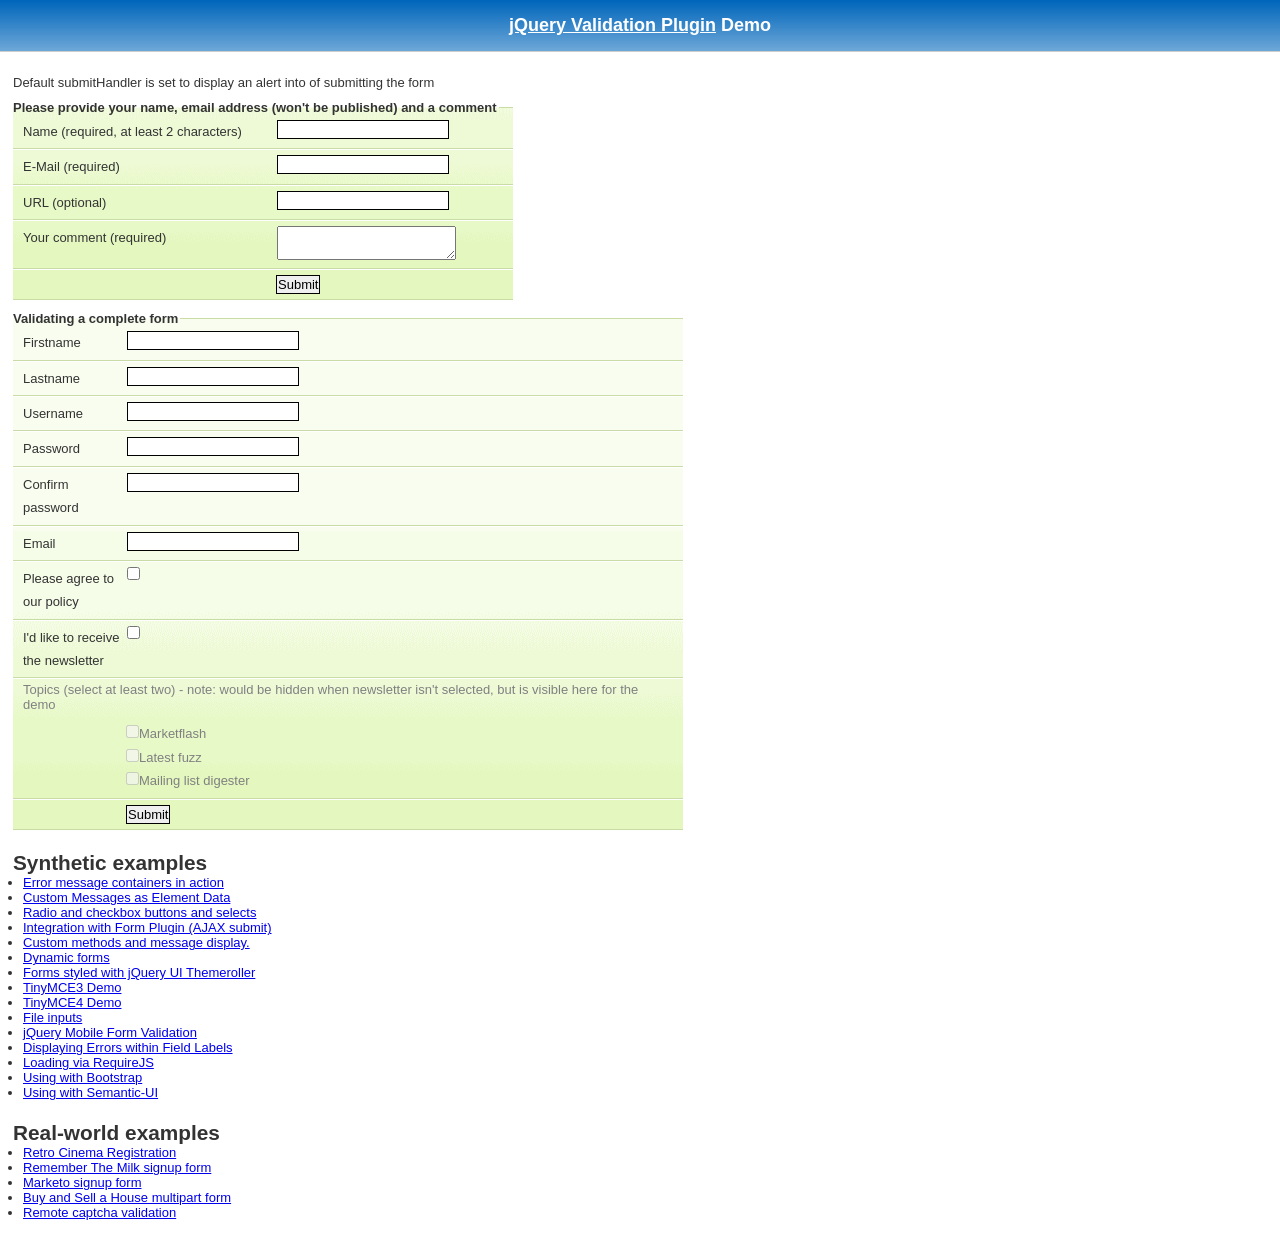
<file: lib/jquery-validation/demo/index.html>
<!DOCTYPE html>
<html lang="en">
<head>
	<meta charset="utf-8">
	<title>jQuery validation plug-in - main demo</title>
	<link rel="stylesheet" href="css/screen.css">
	<script src="../lib/jquery.js"></script>
	<script src="../dist/jquery.validate.js"></script>
	<script>
	$.validator.setDefaults({
		submitHandler: function() {
			alert("submitted!");
		}
	});

	$().ready(function() {
		// validate the comment form when it is submitted
		$("#commentForm").validate();

		// validate signup form on keyup and submit
		$("#signupForm").validate({
			rules: {
				firstname: "required",
				lastname: "required",
				username: {
					required: true,
					minlength: 2
				},
				password: {
					required: true,
					minlength: 5
				},
				confirm_password: {
					required: true,
					minlength: 5,
					equalTo: "#password"
				},
				email: {
					required: true,
					email: true
				},
				topic: {
					required: "#newsletter:checked",
					minlength: 2
				},
				agree: "required"
			},
			messages: {
				firstname: "Please enter your firstname",
				lastname: "Please enter your lastname",
				username: {
					required: "Please enter a username",
					minlength: "Your username must consist of at least 2 characters"
				},
				password: {
					required: "Please provide a password",
					minlength: "Your password must be at least 5 characters long"
				},
				confirm_password: {
					required: "Please provide a password",
					minlength: "Your password must be at least 5 characters long",
					equalTo: "Please enter the same password as above"
				},
				email: "Please enter a valid email address",
				agree: "Please accept our policy",
				topic: "Please select at least 2 topics"
			}
		});

		// propose username by combining first- and lastname
		$("#username").focus(function() {
			var firstname = $("#firstname").val();
			var lastname = $("#lastname").val();
			if (firstname && lastname && !this.value) {
				this.value = firstname + "." + lastname;
			}
		});

		//code to hide topic selection, disable for demo
		var newsletter = $("#newsletter");
		// newsletter topics are optional, hide at first
		var inital = newsletter.is(":checked");
		var topics = $("#newsletter_topics")[inital ? "removeClass" : "addClass"]("gray");
		var topicInputs = topics.find("input").attr("disabled", !inital);
		// show when newsletter is checked
		newsletter.click(function() {
			topics[this.checked ? "removeClass" : "addClass"]("gray");
			topicInputs.attr("disabled", !this.checked);
		});
	});
	</script>
	<style>
	#commentForm {
		width: 500px;
	}
	#commentForm label {
		width: 250px;
	}
	#commentForm label.error, #commentForm input.submit {
		margin-left: 253px;
	}
	#signupForm {
		width: 670px;
	}
	#signupForm label.error {
		margin-left: 10px;
		width: auto;
		display: inline;
	}
	#newsletter_topics label.error {
		display: none;
		margin-left: 103px;
	}
	</style>
</head>
<body>
<h1 id="banner"><a href="https://jqueryvalidation.org/">jQuery Validation Plugin</a> Demo</h1>
<div id="main">
	<p>Default submitHandler is set to display an alert into of submitting the form</p>
	<form class="cmxform" id="commentForm" method="get" action="">
		<fieldset>
			<legend>Please provide your name, email address (won't be published) and a comment</legend>
			<p>
				<label for="cname">Name (required, at least 2 characters)</label>
				<input id="cname" name="name" minlength="2" type="text" required>
			</p>
			<p>
				<label for="cemail">E-Mail (required)</label>
				<input id="cemail" type="email" name="email" required>
			</p>
			<p>
				<label for="curl">URL (optional)</label>
				<input id="curl" type="url" name="url">
			</p>
			<p>
				<label for="ccomment">Your comment (required)</label>
				<textarea id="ccomment" name="comment" required></textarea>
			</p>
			<p>
				<input class="submit" type="submit" value="Submit">
			</p>
		</fieldset>
	</form>
	<form class="cmxform" id="signupForm" method="get" action="">
		<fieldset>
			<legend>Validating a complete form</legend>
			<p>
				<label for="firstname">Firstname</label>
				<input id="firstname" name="firstname" type="text">
			</p>
			<p>
				<label for="lastname">Lastname</label>
				<input id="lastname" name="lastname" type="text">
			</p>
			<p>
				<label for="username">Username</label>
				<input id="username" name="username" type="text">
			</p>
			<p>
				<label for="password">Password</label>
				<input id="password" name="password" type="password">
			</p>
			<p>
				<label for="confirm_password">Confirm password</label>
				<input id="confirm_password" name="confirm_password" type="password">
			</p>
			<p>
				<label for="email">Email</label>
				<input id="email" name="email" type="email">
			</p>
			<p>
				<label for="agree">Please agree to our policy</label>
				<input type="checkbox" class="checkbox" id="agree" name="agree">
			</p>
			<p>
				<label for="newsletter">I'd like to receive the newsletter</label>
				<input type="checkbox" class="checkbox" id="newsletter" name="newsletter">
			</p>
			<fieldset id="newsletter_topics">
				<legend>Topics (select at least two) - note: would be hidden when newsletter isn't selected, but is visible here for the demo</legend>
				<label for="topic_marketflash">
					<input type="checkbox" id="topic_marketflash" value="marketflash" name="topic">Marketflash
				</label>
				<label for="topic_fuzz">
					<input type="checkbox" id="topic_fuzz" value="fuzz" name="topic">Latest fuzz
				</label>
				<label for="topic_digester">
					<input type="checkbox" id="topic_digester" value="digester" name="topic">Mailing list digester
				</label>
				<label for="topic" class="error">Please select at least two topics you'd like to receive.</label>
			</fieldset>
			<p>
				<input class="submit" type="submit" value="Submit">
			</p>
		</fieldset>
	</form>
	<h3>Synthetic examples</h3>
	<ul>
		<li><a href="errorcontainer-demo.html">Error message containers in action</a>
		</li>
		<li><a href="custom-messages-data-demo.html">Custom Messages as Element Data</a>
		</li>
		<li><a href="radio-checkbox-select-demo.html">Radio and checkbox buttons and selects</a>
		</li>
		<li><a href="ajaxSubmit-integration-demo.html">Integration with Form Plugin (AJAX submit)</a>
		</li>
		<li><a href="custom-methods-demo.html">Custom methods and message display.</a>
		</li>
		<li><a href="dynamic-totals.html">Dynamic forms</a>
		</li>
		<li><a href="themerollered.html">Forms styled with jQuery UI Themeroller</a>
		</li>
		<li><a href="tinymce/">TinyMCE3 Demo</a>
		</li>
		<li><a href="tinymce4/">TinyMCE4 Demo</a>
		</li>
		<li><a href="file_input.html">File inputs</a>
		</li>
		<li><a href="jquerymobile.html">jQuery Mobile Form Validation</a>
		</li>
		<li><a href="errors-within-labels.html">Displaying Errors within Field Labels</a>
		</li>
		<li><a href="requirejs/index.html">Loading via RequireJS</a>
		</li>
		<li><a href="bootstrap/index.html">Using with Bootstrap</a>
		</li>
		<li><a href="semantic-ui/index.html">Using with Semantic-UI</a>
		</li>
	</ul>
	<h3>Real-world examples</h3>
	<ul>
		<li><a href="cinema/">Retro Cinema Registration</a></li>
		<li><a href="milk/">Remember The Milk signup form</a></li>
		<li><a href="marketo/">Marketo signup form</a></li>
		<li><a href="multipart/">Buy and Sell a House multipart form</a></li>
		<li><a href="captcha/">Remote captcha validation</a></li>
	</ul>
</div>
</body>
</html>
</file>
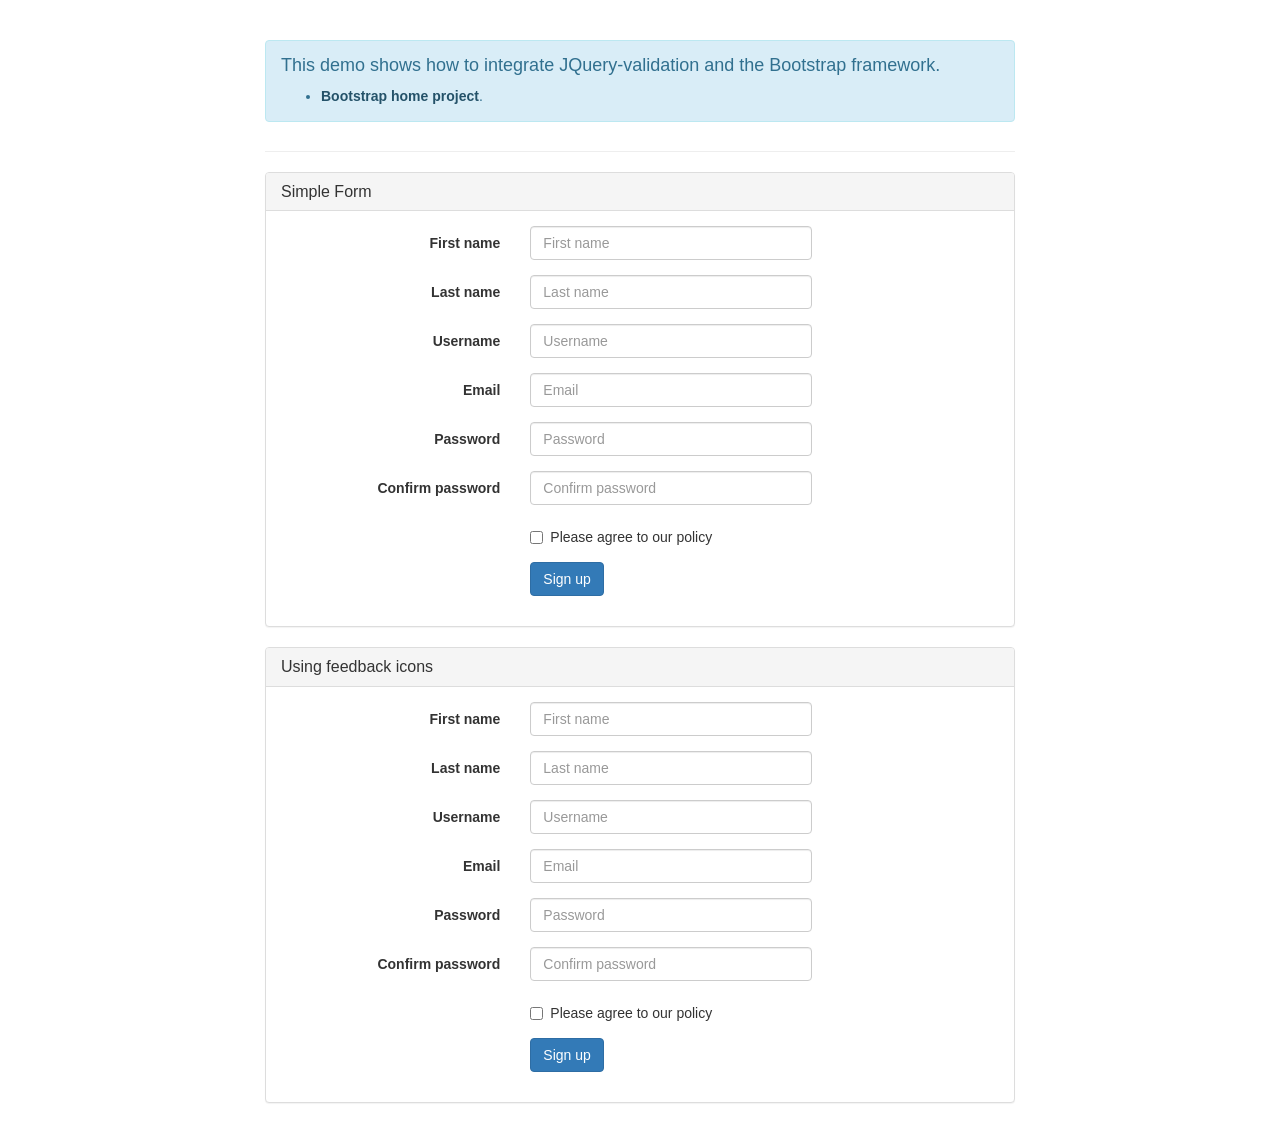
<file: lib/jquery-validation/demo/bootstrap/index.html>
<!DOCTYPE html>
<html>
<head>
	<title>JQuery-validation demo | Bootstrap</title>

	<link rel="stylesheet" href="https://maxcdn.bootstrapcdn.com/bootstrap/3.3.5/css/bootstrap.min.css" />

	<script type="text/javascript" src="../../lib/jquery-1.11.1.js"></script>
	<script type="text/javascript" src="../../dist/jquery.validate.js"></script>
</head>
<body>
	<div class="container">
		<div class="row">
			<div class="col-sm-8 col-sm-offset-2">
				<div class="page-header">
					<div class="alert alert-info" role="alert">
						<h4>This demo shows how to integrate JQuery-validation and the Bootstrap framework.</h4>
						<ul>
							<li><a href="https://getbootstrap.com/" class="alert-link">Bootstrap home project</a>.</li>
						</ul>
					</div>
				</div>

				<div class="panel panel-default">
					<div class="panel-heading">
						<h3 class="panel-title">Simple Form</h3>
					</div>
					<div class="panel-body">
						<form id="signupForm" method="post" class="form-horizontal" action="">
							<div class="form-group">
								<label class="col-sm-4 control-label" for="firstname">First name</label>
								<div class="col-sm-5">
									<input type="text" class="form-control" id="firstname" name="firstname" placeholder="First name" />
								</div>
							</div>

							<div class="form-group">
								<label class="col-sm-4 control-label" for="lastname">Last name</label>
								<div class="col-sm-5">
									<input type="text" class="form-control" id="lastname" name="lastname" placeholder="Last name" />
								</div>
							</div>

							<div class="form-group">
								<label class="col-sm-4 control-label" for="username">Username</label>
								<div class="col-sm-5">
									<input type="text" class="form-control" id="username" name="username" placeholder="Username" />
								</div>
							</div>

							<div class="form-group">
								<label class="col-sm-4 control-label" for="email">Email</label>
								<div class="col-sm-5">
									<input type="text" class="form-control" id="email" name="email" placeholder="Email" />
								</div>
							</div>

							<div class="form-group">
								<label class="col-sm-4 control-label" for="password">Password</label>
								<div class="col-sm-5">
									<input type="password" class="form-control" id="password" name="password" placeholder="Password" />
								</div>
							</div>

							<div class="form-group">
								<label class="col-sm-4 control-label" for="confirm_password">Confirm password</label>
								<div class="col-sm-5">
									<input type="password" class="form-control" id="confirm_password" name="confirm_password" placeholder="Confirm password" />
								</div>
							</div>

							<div class="form-group">
								<div class="col-sm-5 col-sm-offset-4">
									<div class="checkbox">
										<label>
											<input type="checkbox" id="agree" name="agree" value="agree" />Please agree to our policy
										</label>
									</div>
								</div>
							</div>

							<div class="form-group">
								<div class="col-sm-9 col-sm-offset-4">
									<button type="submit" class="btn btn-primary" name="signup" value="Sign up">Sign up</button>
								</div>
							</div>
						</form>
					</div>
				</div>

				<div class="panel panel-default">
					<div class="panel-heading">
						<h3 class="panel-title">Using feedback icons</h3>
					</div>
					<div class="panel-body">
						<form id="signupForm1" method="post" class="form-horizontal" action="">
							<div class="form-group">
								<label class="col-sm-4 control-label" for="firstname1">First name</label>
								<div class="col-sm-5">
									<input type="text" class="form-control" id="firstname1" name="firstname1" placeholder="First name" />
								</div>
							</div>

							<div class="form-group">
								<label class="col-sm-4 control-label" for="lastname1">Last name</label>
								<div class="col-sm-5">
									<input type="text" class="form-control" id="lastname1" name="lastname1" placeholder="Last name" />
								</div>
							</div>

							<div class="form-group">
								<label class="col-sm-4 control-label" for="username1">Username</label>
								<div class="col-sm-5">
									<input type="text" class="form-control" id="username1" name="username1" placeholder="Username" />
								</div>
							</div>

							<div class="form-group">
								<label class="col-sm-4 control-label" for="email1">Email</label>
								<div class="col-sm-5">
									<input type="text" class="form-control" id="email1" name="email1" placeholder="Email" />
								</div>
							</div>

							<div class="form-group">
								<label class="col-sm-4 control-label" for="password1">Password</label>
								<div class="col-sm-5">
									<input type="password" class="form-control" id="password1" name="password1" placeholder="Password" />
								</div>
							</div>

							<div class="form-group">
								<label class="col-sm-4 control-label" for="confirm_password1">Confirm password</label>
								<div class="col-sm-5">
									<input type="password" class="form-control" id="confirm_password1" name="confirm_password1" placeholder="Confirm password" />
								</div>
							</div>

							<div class="form-group">
								<div class="col-sm-5 col-sm-offset-4">
									<div class="checkbox">
										<label>
											<input type="checkbox" id="agree1" name="agree1" value="agree" />Please agree to our policy
										</label>
									</div>
								</div>
							</div>

							<div class="form-group">
								<div class="col-sm-9 col-sm-offset-4">
									<button type="submit" class="btn btn-primary" name="signup1" value="Sign up">Sign up</button>
								</div>
							</div>
						</form>
					</div>
				</div>
			</div>
		</div>
	</div>
	<script type="text/javascript">
		$.validator.setDefaults( {
			submitHandler: function () {
				alert( "submitted!" );
			}
		} );

		$( document ).ready( function () {
			$( "#signupForm" ).validate( {
				rules: {
					firstname: "required",
					lastname: "required",
					username: {
						required: true,
						minlength: 2
					},
					password: {
						required: true,
						minlength: 5
					},
					confirm_password: {
						required: true,
						minlength: 5,
						equalTo: "#password"
					},
					email: {
						required: true,
						email: true
					},
					agree: "required"
				},
				messages: {
					firstname: "Please enter your firstname",
					lastname: "Please enter your lastname",
					username: {
						required: "Please enter a username",
						minlength: "Your username must consist of at least 2 characters"
					},
					password: {
						required: "Please provide a password",
						minlength: "Your password must be at least 5 characters long"
					},
					confirm_password: {
						required: "Please provide a password",
						minlength: "Your password must be at least 5 characters long",
						equalTo: "Please enter the same password as above"
					},
					email: "Please enter a valid email address",
					agree: "Please accept our policy"
				},
				errorElement: "em",
				errorPlacement: function ( error, element ) {
					// Add the `help-block` class to the error element
					error.addClass( "help-block" );

					if ( element.prop( "type" ) === "checkbox" ) {
						error.insertAfter( element.parent( "label" ) );
					} else {
						error.insertAfter( element );
					}
				},
				highlight: function ( element, errorClass, validClass ) {
					$( element ).parents( ".col-sm-5" ).addClass( "has-error" ).removeClass( "has-success" );
				},
				unhighlight: function (element, errorClass, validClass) {
					$( element ).parents( ".col-sm-5" ).addClass( "has-success" ).removeClass( "has-error" );
				}
			} );

			$( "#signupForm1" ).validate( {
				rules: {
					firstname1: "required",
					lastname1: "required",
					username1: {
						required: true,
						minlength: 2
					},
					password1: {
						required: true,
						minlength: 5
					},
					confirm_password1: {
						required: true,
						minlength: 5,
						equalTo: "#password1"
					},
					email1: {
						required: true,
						email: true
					},
					agree1: "required"
				},
				messages: {
					firstname1: "Please enter your firstname",
					lastname1: "Please enter your lastname",
					username1: {
						required: "Please enter a username",
						minlength: "Your username must consist of at least 2 characters"
					},
					password1: {
						required: "Please provide a password",
						minlength: "Your password must be at least 5 characters long"
					},
					confirm_password1: {
						required: "Please provide a password",
						minlength: "Your password must be at least 5 characters long",
						equalTo: "Please enter the same password as above"
					},
					email1: "Please enter a valid email address",
					agree1: "Please accept our policy"
				},
				errorElement: "em",
				errorPlacement: function ( error, element ) {
					// Add the `help-block` class to the error element
					error.addClass( "help-block" );

					// Add `has-feedback` class to the parent div.form-group
					// in order to add icons to inputs
					element.parents( ".col-sm-5" ).addClass( "has-feedback" );

					if ( element.prop( "type" ) === "checkbox" ) {
						error.insertAfter( element.parent( "label" ) );
					} else {
						error.insertAfter( element );
					}

					// Add the span element, if doesn't exists, and apply the icon classes to it.
					if ( !element.next( "span" )[ 0 ] ) {
						$( "<span class='glyphicon glyphicon-remove form-control-feedback'></span>" ).insertAfter( element );
					}
				},
				success: function ( label, element ) {
					// Add the span element, if doesn't exists, and apply the icon classes to it.
					if ( !$( element ).next( "span" )[ 0 ] ) {
						$( "<span class='glyphicon glyphicon-ok form-control-feedback'></span>" ).insertAfter( $( element ) );
					}
				},
				highlight: function ( element, errorClass, validClass ) {
					$( element ).parents( ".col-sm-5" ).addClass( "has-error" ).removeClass( "has-success" );
					$( element ).next( "span" ).addClass( "glyphicon-remove" ).removeClass( "glyphicon-ok" );
				},
				unhighlight: function ( element, errorClass, validClass ) {
					$( element ).parents( ".col-sm-5" ).addClass( "has-success" ).removeClass( "has-error" );
					$( element ).next( "span" ).addClass( "glyphicon-ok" ).removeClass( "glyphicon-remove" );
				}
			} );
		} );
	</script>
</body>
</html>
</file>
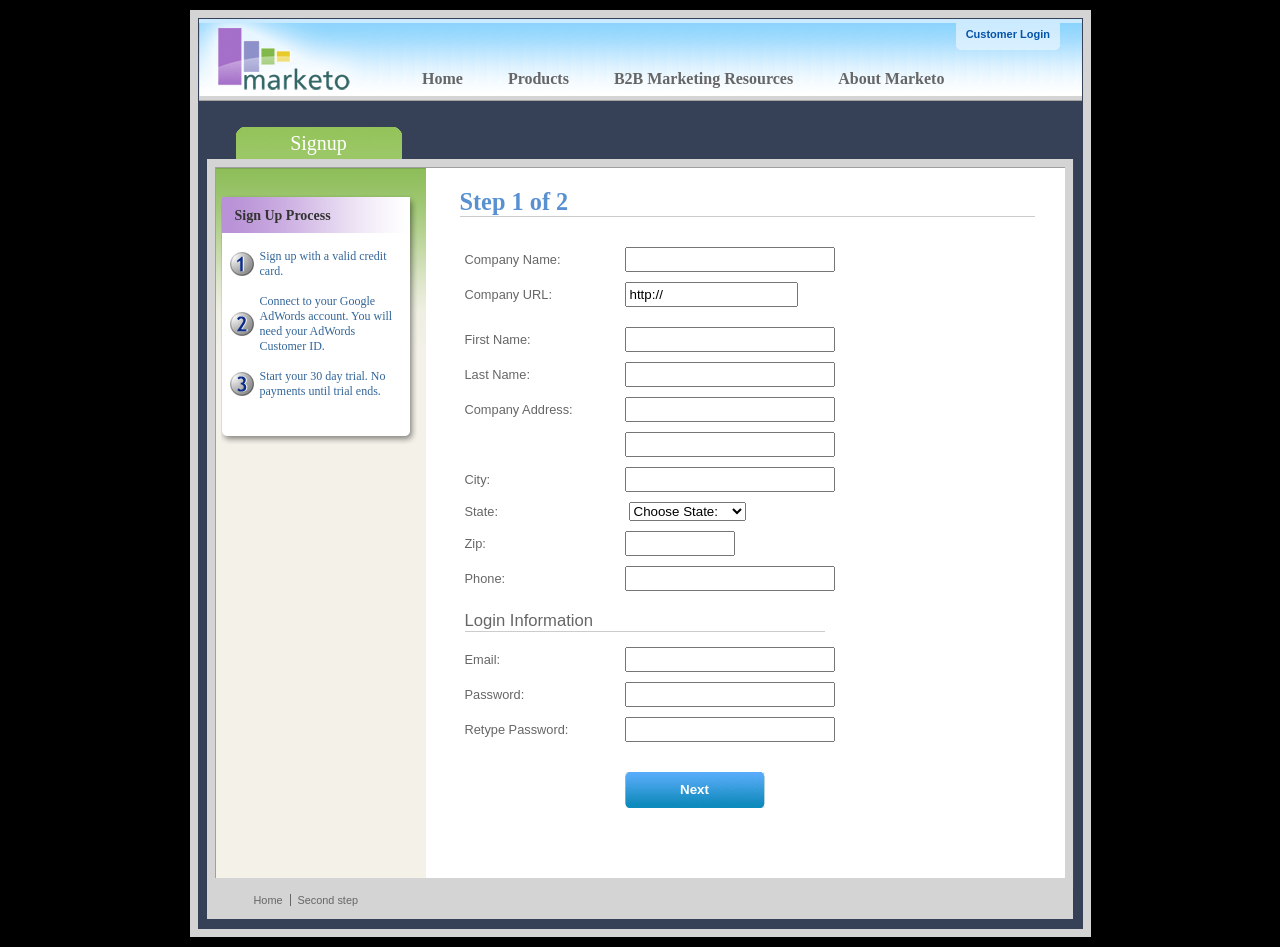
<file: lib/jquery-validation/demo/marketo/index.html>
<!DOCTYPE html>
<html lang="en">
<head>
	<meta charset="utf-8">
	<title>Subscription Signup | Marketo</title>
	<script src="../../lib/jquery.js"></script>
	<script src="../../lib/jquery.mockjax.js"></script>
	<script src="../../dist/jquery.validate.js"></script>
	<script src="jquery.maskedinput.js"></script>
	<script src="mktSignup.js"></script>
	<link rel="stylesheet" href="stylesheet.css">
</head>
<body>
<!-- start page wrapper -->
<div id="letterbox">
	<!-- start header container -->
	<div id="header-background">
		<div class="nav-global-container">
			<div class="login">
				<a href="#">
					<span></span>Customer Login</a>
			</div>
			<div class="logo">
				<a href="#">
					<img src="images/logo_marketo.gif" width="168" height="73" alt="Marketo">
				</a>
			</div>
			<div class="nav-global">
				<ul>
					<li>
						<a href="#" class="nav-g01">
							<span></span>Home</a>
					</li>
					<li>
						<a href="#" class="nav-g02">
							<span></span>Products</a>
					</li>
					<li>
						<a href="#" class="nav-g04">
							<span></span>B2B Marketing Resources</a>
					</li>
					<li>
						<a href="#" class="nav-g05">
							<span></span>About Marketo</a>
					</li>
				</ul>
			</div>
		</div>
	</div>
	<!-- end header container -->
	<div class="line-grey-tier"></div>
	<!-- start page container 2 div-->
	<div id="page-container" class="resize">
		<div id="page-content-inner" class="resize">
			<!-- start col-main -->
			<div id="col-main" class="resize" style="">
				<!-- start main content -->
				<div class="main-content resize">
					<div class="action-container" style="display:none;"></div>
					<h1>Step 1 of 2</h1>
					<p>
					</p>
					<br clear="all">
					<div>
						<form id="profileForm" type="actionForm" action="step2.htm" method="get">
							<div class="error" style="display:none;">
								<img src="images/warning.gif" alt="Warning!" width="24" height="24" style="float:left; margin: -5px 10px 0px 0px;">
								<span></span>.
								<br clear="all">
							</div>
							<table cellpadding="0" cellspacing="0" border="0">
								<tr>
									<td class="label">
										<label for="co_name">Company Name:</label>
									</td>
									<td class="field">
										<input id="co_name" class="required" maxlength="40" name="co_name" size="20" type="text" tabindex="1" value="">
									</td>
								</tr>
								<tr>
									<td class="label">
										<label for="co_url">Company URL:</label>
									</td>
									<td class="field">
										<input id="co_url" class="required defaultInvalid url" maxlength="40" name="co_url" style="width:163px" type="text" tabindex="2" value="http://">
									</td>
								</tr>
								<tr>
									<td>
									<td>
								</tr>
								<tr>
									<td class="label">
										<label for="first_name">First Name:</label>
									</td>
									<td class="field">
										<input id="first_name" class="required" maxlength="40" name="first_name" size="20" type="text" tabindex="3" value="">
									</td>
								</tr>
								<tr>
									<td class="label">
										<label for="last_name">Last Name:</label>
									</td>
									<td class="field">
										<input id="last_name" class="required" maxlength="40" name="last_name" size="20" type="text" tabindex="4" value="">
									</td>
								</tr>
								<tr>
									<td class="label">
										<label for="address1">Company Address:</label>
									</td>
									<td class="field">
										<input maxlength="40" class="required" name="address1" size="20" type="text" tabindex="5" value="">
									</td>
								</tr>
								<tr>
									<td class="label"></td>
									<td class="field">
										<input maxlength="40" name="address2" size="20" type="text" tabindex="6" value="">
									</td>
								</tr>
								<tr>
									<td class="label">
										<label for="city">City:</label>
									</td>
									<td class="field">
										<input maxlength="40" class="required" name="city" size="20" type="text" tabindex="7" value="">
									</td>
								</tr>
								<tr>
									<td class="label">
										<label for="state">State:</label>
									</td>
									<td class="field">
										<select id="state" class="required" name="state" style="margin-left: 4px;" tabindex="8">
											<option value="">Choose State:</option>
											<option value="AL">Alabama</option>
											<option value="AK">Alaska</option>
											<option value="AZ">Arizona</option>
											<option value="AR">Arkansas</option>
											<option value="CA">California</option>
											<option value="CO">Colorado</option>
											<option value="CT">Connecticut</option>
											<option value="DE">Delaware</option>
											<option value="FL">Florida</option>
											<option value="GA">Georgia</option>
											<option value="HI">Hawaii</option>
											<option value="ID">Idaho</option>
											<option value="IL">Illinois</option>
											<option value="IN">Indiana</option>
											<option value="IA">Iowa</option>
											<option value="KS">Kansas</option>
											<option value="KY">Kentucky</option>
											<option value="LA">Louisiana</option>
											<option value="ME">Maine</option>
											<option value="MD">Maryland</option>
											<option value="MA">Massachusetts</option>
											<option value="MI">Michigan</option>
											<option value="MN">Minnesota</option>
											<option value="MS">Mississippi</option>
											<option value="MO">Missouri</option>
											<option value="MT">Montana</option>
											<option value="NE">Nebraska</option>
											<option value="NV">Nevada</option>
											<option value="NH">New Hampshire</option>
											<option value="NJ">New Jersey</option>
											<option value="NM">New Mexico</option>
											<option value="NY">New York</option>
											<option value="NC">North Carolina</option>
											<option value="ND">North Dakota</option>
											<option value="OH">Ohio</option>
											<option value="OK">Oklahoma</option>
											<option value="OR">Oregon</option>
											<option value="PA">Pennsylvania</option>
											<option value="RI">Rhode Island</option>
											<option value="SC">South Carolina</option>
											<option value="SD">South Dakota</option>
											<option value="TN">Tennessee</option>
											<option value="TX">Texas</option>
											<option value="UT">Utah</option>
											<option value="VT">Vermont</option>
											<option value="VA">Virginia</option>
											<option value="WA">Washington</option>
											<option value="WV">West Virginia</option>
											<option value="WI">Wisconsin</option>
											<option value="WY">Wyoming</option>
										</select>
									</td>
								</tr>
								<tr>
									<td class="label">
										<label for="zip">Zip:</label>
									</td>
									<td class="field">
										<input maxlength="10" name="zip" style="width: 100px" type="text" class="required zipcode" tabindex="9" value="">
									</td>
								</tr>
								<tr>
									<td class="label">
										<label for="phone">Phone:</label>
									</td>
									<td class="field">
										<input id="phone" maxlength="14" name="phone" type="text" class="required phone" tabindex="10" value="">
									</td>
								</tr>
								<tr>
									<td colspan="2">
										<h2 style="border-bottom: 1px solid #CCCCCC;">Login Information</h2>
									</td>
								</tr>
								<tr>
									<td class="label">
										<label for="email">Email:</label>
									</td>
									<td class="field">
										<input id="email" class="required email" remote="emails.action" maxlength="40" name="email" size="20" type="text" tabindex="11" value="">
									</td>
								</tr>
								<tr>
									<td class="label">
										<label for="password1">Password:</label>
									</td>
									<td class="field">
										<input id="password1" class="required password" maxlength="40" name="password1" size="20" type="password" tabindex="12" value="">
									</td>
								</tr>
								<tr>
									<td class="label">
										<label for="password2">Retype Password:</label>
									</td>
									<td class="field">
										<input id="password2" class="required" equalTo="#password1" maxlength="40" name="password2" size="20" type="password" tabindex="13" value="">
										<div class="formError"></div>
									</td>
								</tr>
								<tr>
									<td></td>
									<td>
										<div class="buttonSubmit">
											<span></span>
											<input class="formButton" type="submit" value="Next" style="width: 140px" tabindex="14">
										</div>
									</td>
								</tr>
							</table>
							<br>
							<br>
						</form>
						<br clear="all">
					</div>
				</div>
				<!-- end main content -->
				<br>
			</div>
			<!-- end col-main -->
			<!-- start left col -->
			<div id="col-left" class="nav-left-back empty resize" style="position: absolute; min-height: 450px;">
				<div class="col-left-header-tab" style="position: absolute;">Signup</div>
				<div class="nav-left"></div>
				<div class="left-nav-callout png" style="top: 15px; margin-bottom: 100px;">
					<img src="images/left-nav-callout-long.png" class="png" alt="">
					<h6>Sign Up Process</h6>
					<a style="background-image: url(images/step1-24.gif); font-weight: normal; text-decoration: none; cursor: default;">Sign up with a valid credit card.</a>
					<a style="background-image: url(images/step2-24.gif); font-weight: normal; text-decoration: none; cursor: default;">Connect to your Google AdWords account.  You will need your AdWords Customer ID.</a>
					<a style="background-image: url(images/step3-24.gif); font-weight: normal; text-decoration: none; cursor: default;">Start your 30 day trial.  No payments until trial ends.</a>
				</div>
				<div class="footerAddress">
					<b>Marketo Inc.</b>
					<br>1710 S. Amphlett Blvd.
					<br>San Mateo, CA 94402 USA
					<br>
				</div>
				<br clear="all">
			</div>
			<!-- end left col -->
		</div>
	</div>
	<!-- end page container 2 divs-->
	<div id="footer-container" align="center">
		<div class="footer">
			<ul>
				<li><a href="..">Home</a>
				</li>
				<li class="line-off"><a href="step2.htm">Second step</a>
				</li>
			</ul>
		</div>
	</div>
	<!-- end page wrapper -->
</div>
</body>
</html>
</file>
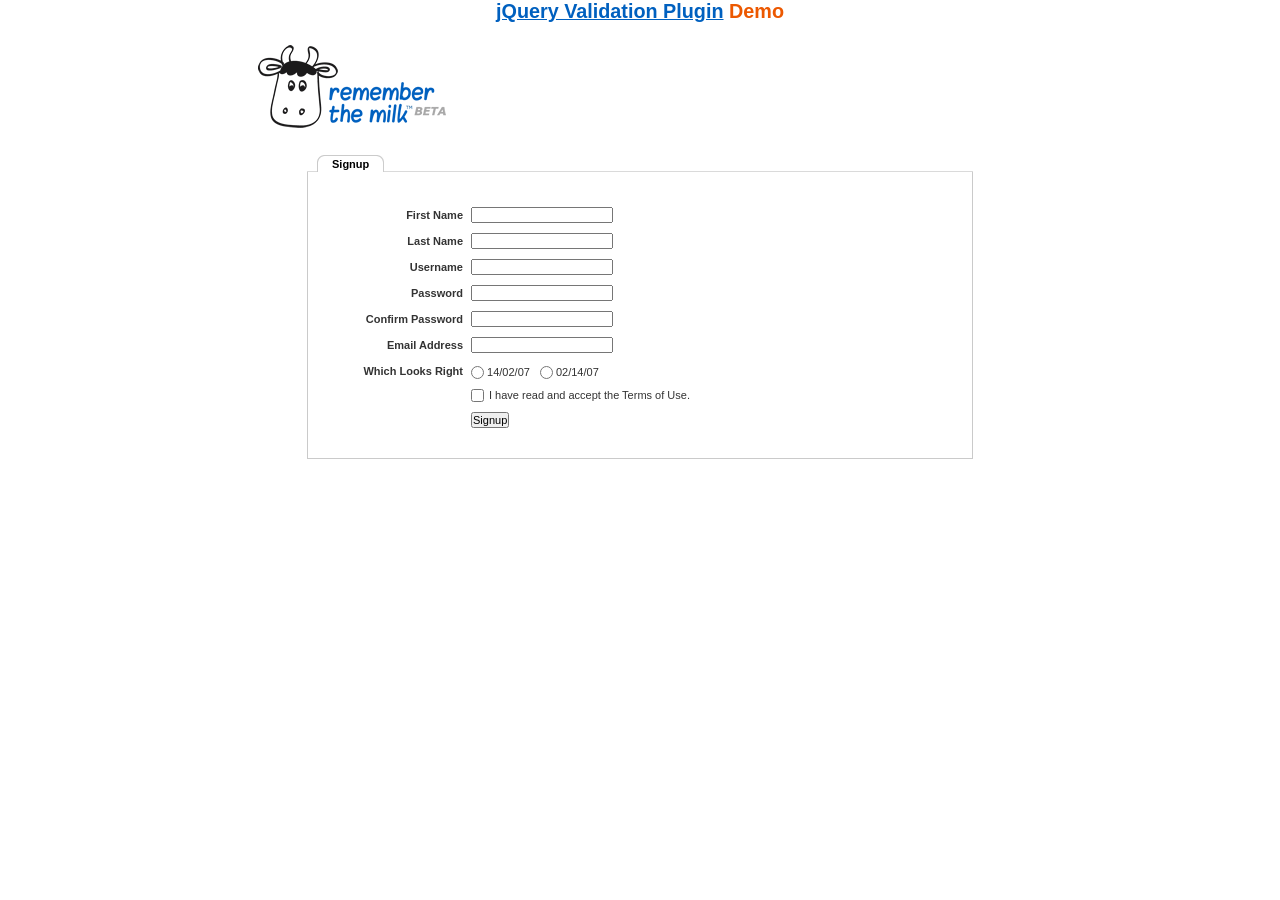
<file: lib/jquery-validation/demo/milk/index.html>
<!DOCTYPE html>
<html lang="en">
<head>
	<meta charset="utf-8">
	<title>Remember The Milk signup form - jQuery Validate plugin demo - with friendly permission from the RTM team</title>
	<link rel="stylesheet" href="milk.css">
	<script src="../../lib/jquery.js"></script>
	<script src="../../lib/jquery.mockjax.js"></script>
	<script src="../../dist/jquery.validate.js"></script>
	<script>
	$(document).ready(function() {
		$.mockjax({
			url: "emails.action",
			response: function(settings) {
				var email = settings.data.email,
					emails = ["glen@marketo.com", "george@bush.gov", "me@god.com", "aboutface@cooper.com", "steam@valve.com", "bill@gates.com"];
				this.responseText = "true";
				if ($.inArray(email, emails) !== -1) {
					this.responseText = "false";
				}
			},
			responseTime: 500
		});

		$.mockjax({
			url: "users.action",
			response: function(settings) {
				var user = settings.data.username,
					users = ["asdf", "Peter", "Peter2", "George"];
				this.responseText = "true";
				if ($.inArray(user, users) !== -1) {
					this.responseText = "false";
				}
			},
			responseTime: 500
		});

		// validate signup form on keyup and submit
		var validator = $("#signupform").validate({
			rules: {
				firstname: "required",
				lastname: "required",
				username: {
					required: true,
					minlength: 2,
					remote: "users.action"
				},
				password: {
					required: true,
					minlength: 5
				},
				password_confirm: {
					required: true,
					minlength: 5,
					equalTo: "#password"
				},
				email: {
					required: true,
					email: true,
					remote: "emails.action"
				},
				dateformat: "required",
				terms: "required"
			},
			messages: {
				firstname: "Enter your firstname",
				lastname: "Enter your lastname",
				username: {
					required: "Enter a username",
					minlength: jQuery.validator.format("Enter at least {0} characters"),
					remote: jQuery.validator.format("{0} is already in use")
				},
				password: {
					required: "Provide a password",
					minlength: jQuery.validator.format("Enter at least {0} characters")
				},
				password_confirm: {
					required: "Repeat your password",
					minlength: jQuery.validator.format("Enter at least {0} characters"),
					equalTo: "Enter the same password as above"
				},
				email: {
					required: "Please enter a valid email address",
					minlength: "Please enter a valid email address",
					remote: jQuery.validator.format("{0} is already in use")
				},
				dateformat: "Choose your preferred dateformat",
				terms: " "
			},
			// the errorPlacement has to take the table layout into account
			errorPlacement: function(error, element) {
				if (element.is(":radio"))
					error.appendTo(element.parent().next().next());
				else if (element.is(":checkbox"))
					error.appendTo(element.next());
				else
					error.appendTo(element.parent().next());
			},
			// specifying a submitHandler prevents the default submit, good for the demo
			submitHandler: function() {
				alert("submitted!");
			},
			// set this class to error-labels to indicate valid fields
			success: function(label) {
				// set &nbsp; as text for IE
				label.html("&nbsp;").addClass("checked");
			},
			highlight: function(element, errorClass) {
				$(element).parent().next().find("." + errorClass).removeClass("checked");
			}
		});

		// propose username by combining first- and lastname
		$("#username").focus(function() {
			var firstname = $("#firstname").val();
			var lastname = $("#lastname").val();
			if (firstname && lastname && !this.value) {
				this.value = (firstname + "." + lastname).toLowerCase();
			}
		});
	});
	</script>
</head>
<body>
<h1 id="banner"><a href="https://jqueryvalidation.org/">jQuery Validation Plugin</a> Demo</h1>
<div id="main">
	<div id="content">
		<div id="header">
			<div id="headerlogo">
				<img src="milk.png" alt="Remember The Milk">
			</div>
		</div>
		<div style="clear: both;">
			<div></div>
		</div>
		<div class="content">
			<div id="signupbox">
				<div id="signuptab">
					<ul>
						<li id="signupcurrent"><a href=" ">Signup</a>
						</li>
					</ul>
				</div>
				<div id="signupwrap">
					<form id="signupform" autocomplete="off" method="get" action="">
						<table>
							<tr>
								<td class="label">
									<label id="lfirstname" for="firstname">First Name</label>
								</td>
								<td class="field">
									<input id="firstname" name="firstname" type="text" value="" maxlength="100">
								</td>
								<td class="status"></td>
							</tr>
							<tr>
								<td class="label">
									<label id="llastname" for="lastname">Last Name</label>
								</td>
								<td class="field">
									<input id="lastname" name="lastname" type="text" value="" maxlength="100">
								</td>
								<td class="status"></td>
							</tr>
							<tr>
								<td class="label">
									<label id="lusername" for="username">Username</label>
								</td>
								<td class="field">
									<input id="username" name="username" type="text" value="" maxlength="50">
								</td>
								<td class="status"></td>
							</tr>
							<tr>
								<td class="label">
									<label id="lpassword" for="password">Password</label>
								</td>
								<td class="field">
									<input id="password" name="password" type="password" maxlength="50" value="">
								</td>
								<td class="status"></td>
							</tr>
							<tr>
								<td class="label">
									<label id="lpassword_confirm" for="password_confirm">Confirm Password</label>
								</td>
								<td class="field">
									<input id="password_confirm" name="password_confirm" type="password" maxlength="50" value="">
								</td>
								<td class="status"></td>
							</tr>
							<tr>
								<td class="label">
									<label id="lemail" for="email">Email Address</label>
								</td>
								<td class="field">
									<input id="email" name="email" type="text" value="" maxlength="150">
								</td>
								<td class="status"></td>
							</tr>
							<tr>
								<td class="label">
									<label>Which Looks Right</label>
								</td>
								<td class="field" colspan="2" style="vertical-align: top; padding-top: 2px;">
									<table>
										<tbody>
											<tr>
												<td style="padding-right: 5px;">
													<input id="dateformat_eu" name="dateformat" type="radio" value="0">
													<label id="ldateformat_eu" for="dateformat_eu">14/02/07</label>
												</td>
												<td style="padding-left: 5px;">
													<input id="dateformat_am" name="dateformat" type="radio" value="1">
													<label id="ldateformat_am" for="dateformat_am">02/14/07</label>
												</td>
												<td>
												</td>
											</tr>
										</tbody>
									</table>
								</td>
							</tr>
							<tr>
								<td class="label">&nbsp;</td>
								<td class="field" colspan="2">
									<div id="termswrap">
										<input id="terms" type="checkbox" name="terms">
										<label id="lterms" for="terms">I have read and accept the Terms of Use.</label>
									</div>
									<!-- /termswrap -->
								</td>
							</tr>
							<tr>
								<td class="label">
									<label id="lsignupsubmit" for="signupsubmit">Signup</label>
								</td>
								<td class="field" colspan="2">
									<input id="signupsubmit" name="signup" type="submit" value="Signup">
								</td>
							</tr>
						</table>
					</form>
				</div>
			</div>
		</div>
	</div>
</div>
</body>
</html>
</file>
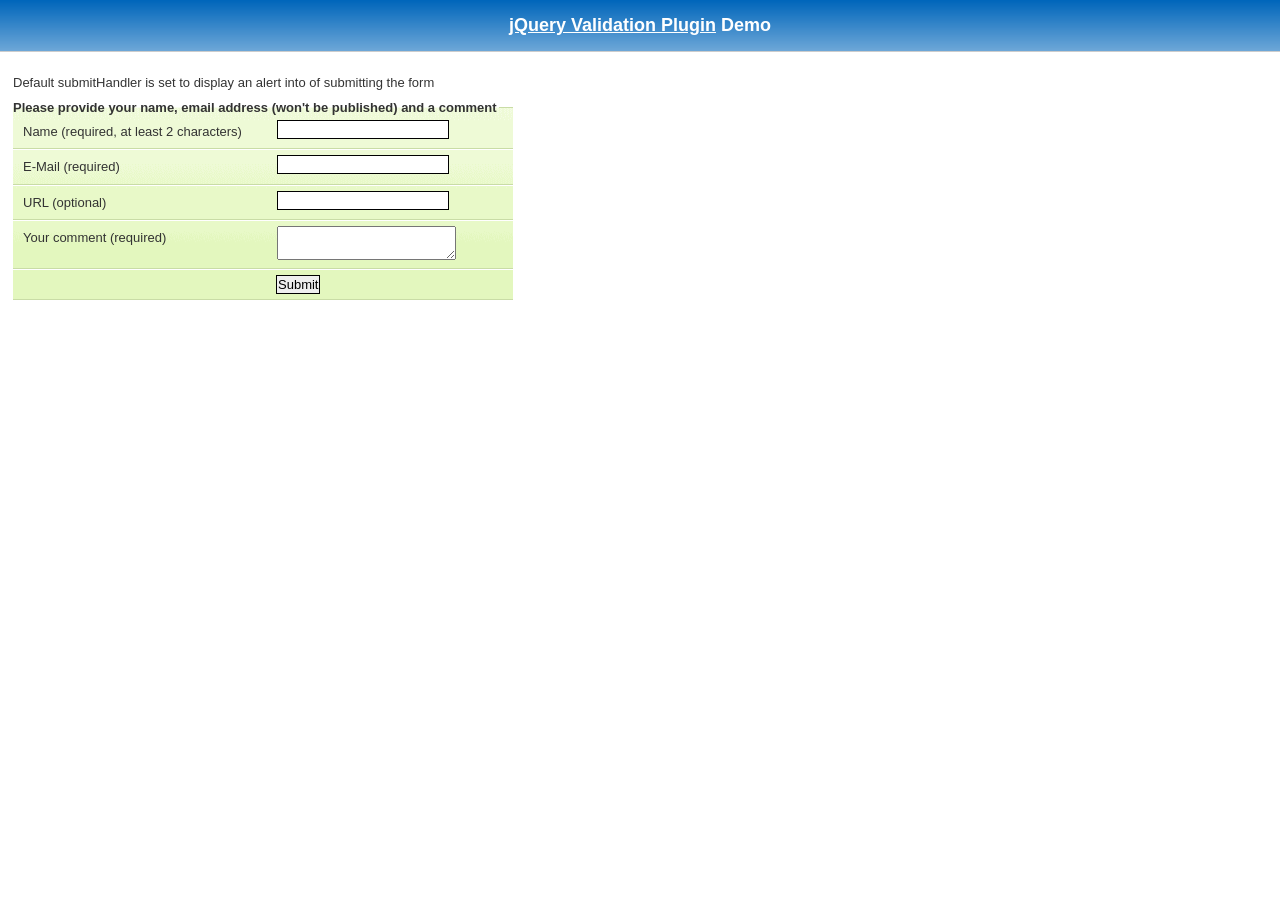
<file: lib/jquery-validation/demo/requirejs/index.html>
<!DOCTYPE html>
<html lang="en">
	<head>
		<meta charset="utf-8">
		<title>jQuery validation plug-in - requirejs demo</title>

		<link rel="stylesheet" href="../css/screen.css">

		<style type="text/css">
			#commentForm { width: 500px; }
			#commentForm label { width: 250px; }
			#commentForm label.error, #commentForm input.submit { margin-left: 253px; }
		</style>
</head>
<body>

	<h1 id="banner"><a href="https://jqueryvalidation.org/">jQuery Validation Plugin</a> Demo</h1>
	<div id="main">

		<p>Default submitHandler is set to display an alert into of submitting the form</p>
		<form class="cmxform" id="commentForm" method="get" action="">
			<fieldset>
				<legend>Please provide your name, email address (won't be published) and a comment</legend>
				<p>
					<label for="cname">Name (required, at least 2 characters)</label>
					<input id="cname" name="name" minlength="2" type="text" required>
				</p>
				<p>
					<label for="cemail">E-Mail (required)</label>
					<input id="cemail" type="email" name="email" required>
				</p>
				<p>
					<label for="curl">URL (optional)</label>
					<input id="curl" type="url" name="url">
				</p>
				<p>
					<label for="ccomment">Your comment (required)</label>
					<textarea id="ccomment" name="comment" required></textarea>
				</p>
				<p>
					<input class="submit" type="submit" value="Submit">
				</p>
			</fieldset>
		</form>

		<script>
		var require = {
			paths: {
				"jquery": "../../lib/jquery-3.1.1"
			}
		};
		</script>
		<script src="../../lib/require.js" data-main="app.js"></script>
	</div>
</body>
</html>
</file>
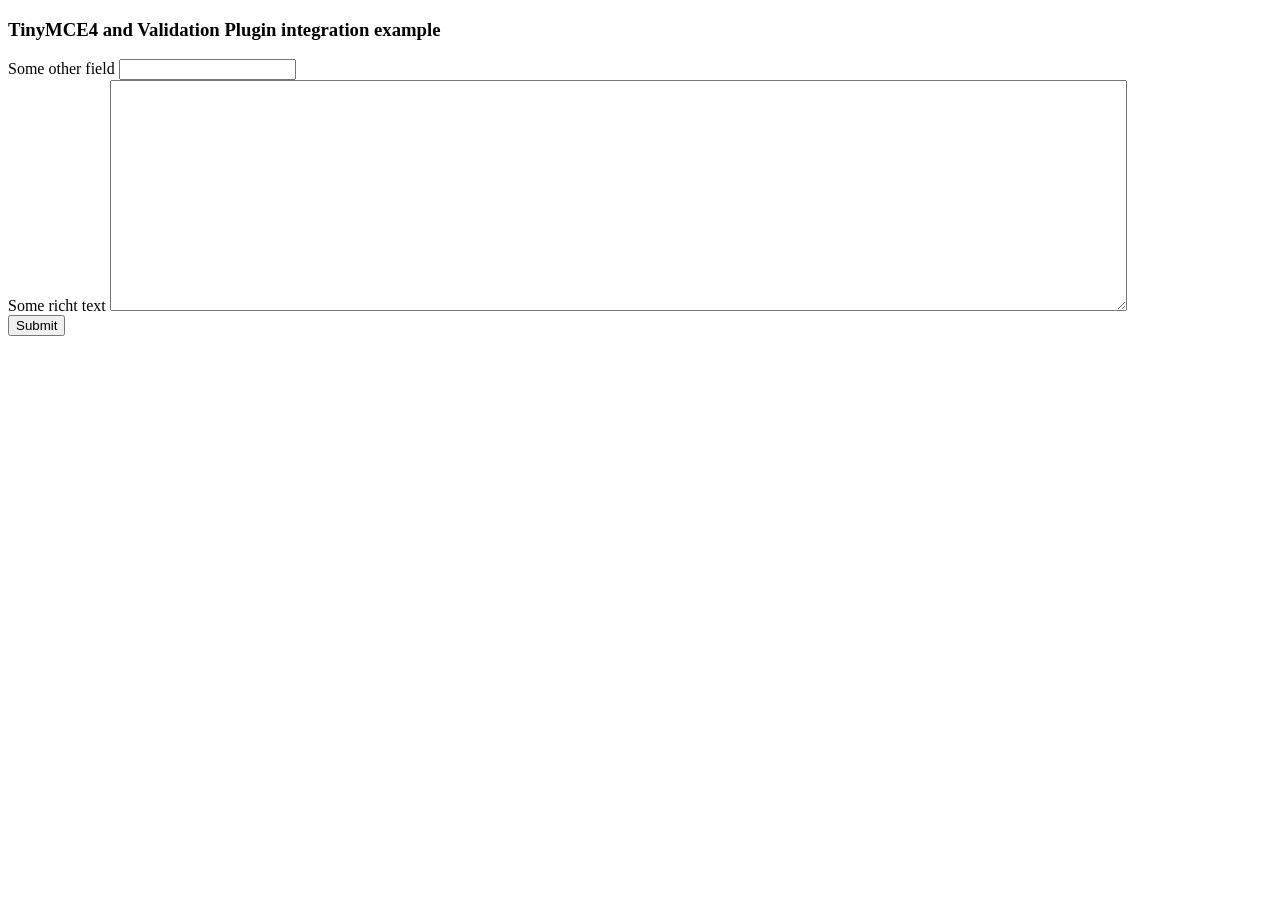
<file: lib/jquery-validation/demo/tinymce4/index.html>
<!doctype html>
<html lang="en">
<head>
	<meta charset="utf-8">
	<title>jQuery Validation plugin: integration with TinyMCE</title>
	<script src="../../lib/jquery.js"></script>
	<script src="../../dist/jquery.validate.js"></script>
	<script src="//tinymce.cachefly.net/4.1/tinymce.min.js"></script>
	<script>
	tinymce.init({
		mode: "textareas",

		setup: function(editor) {
			editor.on('change', function(e) {
				tinymce.triggerSave();
				$("#" + editor.id).valid();
			});
		}

	});
	$(function() {
		var validator = $("#myform").submit(function() {
			// update underlying textarea before submit validation
			tinyMCE.triggerSave();
		}).validate({
			ignore: "",
			rules: {
				title: "required",
				content: "required"
			},
			errorPlacement: function(label, element) {
				// position error label after generated textarea
				if (element.is("textarea")) {
					label.insertAfter(element.next());
				} else {
					label.insertAfter(element)
				}
			}
		});
		validator.focusInvalid = function() {
			// put focus on tinymce on submit validation
			if (this.settings.focusInvalid) {
				try {
					var toFocus = $(this.findLastActive() || this.errorList.length && this.errorList[0].element || []);
					if (toFocus.is("textarea")) {
						tinyMCE.get(toFocus.attr("id")).focus();
					} else {
						toFocus.filter(":visible").focus();
					}
				} catch (e) {
					// ignore IE throwing errors when focusing hidden elements
				}
			}
		}
	})
	</script>
	<!-- /TinyMCE -->
</head>
<body>
<form id="myform" action="">
	<h3>TinyMCE4 and Validation Plugin integration example</h3>
	<label>Some other field</label>
	<input name="title">
	<br>
	<label>Some richt text</label>
	<textarea id="content" name="content" rows="15" cols="80" style="width: 80%"></textarea>
	<br>
	<input type="submit" name="save" value="Submit">
</form>
</body>
</html>
</file>
<file: lib/jquery-validation/demo/css/screen.css>
/**********************************

Use: Main Screen Import

***********************************/

@import "reset.css";
@import "core.css";

@import "cmxformTemplate.css";
@import "cmxform.css";
</file>
<file: lib/jquery-validation/demo/marketo/stylesheet.css>
:-moz-any-link :focus {
	outline: none;
}

:focus {
	-moz-outline-style: none;
	outline: none;
}

body {
	font-size: 80%;
	margin: 0;
	padding: 0;
	font-family: tahoma, geneva, sans-serif;
	background-color: #000000;
}

a {
	color: #0653AB;
	outline: 0px;
	text-decoration: none;
}

a:hover {
	outline: 0px;
	text-decoration: underline;
}

img {
	border: 0px;
}

/* s1.0 - Page Containers */
#letterbox {
	margin: 10px auto;
	width: 883px;
	background-color: #364158;
	border: 8px solid #D4D4D4;
	padding: 1px 1px 10px 1px;
}

#header-background {
	background: url(images/back_nav_blue.gif) repeat-x;
	margin: 0px auto;
	padding: 0px;
	height: 73px;
	width: 883px;
	border-top: 4px solid #CCEAFE;
	border-bottom: 4px solid #D4D4D4;
}

#page-container {
	width: 866px;
	margin: 0px auto;
	margin-top: 33px; /* pad from top menu to actions buts*/
	margin-bottom: -11px;
	padding-top: 8px;
	padding-bottom: 8px;
	background-color: #D4D4D4; /* light grey*/
	border-right: 1px solid #464646;
}

#page-content-inner {
	width: 849px;
	margin: 0px auto;
	border-top: 1px solid #9F9FA0;
	border-left: 1px solid #A2A09A;
	background-color: #F4F1E9;
	position: relative;
}

#page-content-inner #col-left {
	width: 210px;
	float: left;
	background-color: #F4F1E9;
}

#page-content-inner #col-main {
	width: 639px;
	background-color: #ffffff;
	position: absolute;
	right: 0px;
	top: 0px;
}

#footer-container {
	width: 866px;
	position: relative;
	left: 8px;
	padding: 2px 0px 10px 0px;
	background-color: #D4D4D4; /* light grey*/
}

/* s2.0 - Global navigation bar */
.nav-global-container {
	width: 880px;
	margin: 0px auto;
	position: relative;
}

* html .nav-global-container { /* ie6 fix*/
	margin-bottom: -6px;
}

.login {
	position: absolute;
	right: 20px;
	text-align: center;
}

.login a,.login a span {
	display: block;
	height: 18px;
	font-size: 11px;
	background: url(images/login-sprite.gif) right -5px no-repeat;
	text-decoration: none;
	font-weight: bold;
	padding: 5px 10px 5px 10px;
	position: relative;
}

.login a:hover {
	color: #000000;
	text-decoration: underline;
}

div.login a span {
	background-position: left -105px;
	width: 4px;
	position: absolute;
	top: 0px;
	left: 0px;
	padding: 5px 0px 5px 0px;;
}

div.login a:hover span {

}

.logo {
	float: left;
	margin: 0px 0px -5px 0px; /* neg marging for ie6 */
}

.logo img {
	border: 0px;
	margin-left: -1px;
}

.nav-global {
	float: left;
	width: 645px;
	margin: 40px 0px 0px 40px;
	background-color: transparent;
}

.nav-global ul {
	margin: 0px;
	padding: 0px;
	list-style: none;
}

.nav-global li {
	float: left;
	white-space: nowrap;
}

div.nav-global li a,div.nav-global li a span {
	background-image: url(images/tab-sprite.gif);
	background-position: right 100px;
	background-repeat: no-repeat;
	height: 32px;
	color: #666666;
	text-decoration: none;
	font: bold 16px 'trebuchet ms';
	margin-right: 15px;
	display: block;
	position: relative;
	padding: 7px 15px 0px 15px;
}

div.nav-global li a:hover {
	background-position: right 0px;
	color: #333333;
}

div.nav-global li a:hover span {
	background-position: left -100px;
	display: block !important;
}

div.nav-global li a span {
	background-position: left 150px;
	width: 4px;
	position: absolute;
	left: 0px;
	top: 0px;
	padding: 7px 0px 0px 0px;
}

body.safari div.nav-global li a span {
	display: none;
}

div.nav-global li a.on,div.nav-global li a.on:hover {
	background-position: right -55px;
	color: #FFFFFF;
}

div.nav-global li a.on span,div.nav-global li a.on:hover span {
	background-position: left -155px;
	display: block !important;
}

div.action-container {
	position: relative;
	top: -45px;
	cursor: pointer;
}

div.action-icon-container {
	position: absolute;
	top: -17px;
	left: -17px;
	z-index: 10;
	width: 100px;
	height: 100px;
	overflow: hidden;
}

div.action-icon {
	border: 0px;
	position: absolute;
	top: -0px;
	left: 0px;
}

div.action-button-container {
	height: 106px;
	width: 180px;
	overflow: hidden;
	position: absolute;
	top: 0px;
	left: 0px;
	z-index: 5;
}

img.action-icon {
	border: 0px;
	position: absolute;
	top: 0px;
	left: 0px;
	z-index: 0
}

div.action-text {
	z-index: 20;
	color: #FFFFFF;
	position: absolute;
	left: 40px;
	top: 12px;
	font: 14px tahoma, geneva;
	padding-top: 30px;
}

div.bigbuttons {
	top: -20px;
}

div.action-header {
	z-index: 21;
	position: absolute;
	left: 40px;
	top: 10px;
}

div.action-header b {
	font: bold 17px tahoma, geneva;
	display: block;
	margin-bottom: 10px;
	color: #0b2c89;
	position: absolute;
	top: 0px;
	left: 0px;
	width: 130px;
}

div.action-header b.shadow {
	top: 1px;
	left: 1px;
	color: #d5d5d5;
}

img.action-button {
	position: relative;
}

div.hover img.action-button {
	top: -131px;
}

div.on img.action-button {
	top: -261px;
}

/* s3.0 - top of content Action Buttons */
.action-buttons {
	width: 100%; /* ie6 requires */
}

.action-buttons ul {
	position: relative;
	padding: 0px;
}

.action-buttons li {
	position: relative; /* ie6 fix */
	float: left;
	list-style: none;
	text-align: center;
	line-height: 16px;
	margin: -61px 0px 0px 0px;
}

.action-home li {
	margin: -49px 0px 0px 0px;
}

.action-buttons  a {
	display: block;
	height: 110px;
	width: 175px;
	padding: 14px 0px 0px 25px;
	text-decoration: none;
	font-size: 12px;
	font-weight: bold;
	color: #ffffff;
}

.action-buttons li span {
	color: #053880;
	line-height: 47px;
	font-size: 17px;
}

div.action-bottom {
	margin: 15px 0px 10px 0px;
	float: left;
}

div.action-bottom a {
	height: 61px;
	width: 178px;
	border: 0px;
	background: url(images/action-bottom.gif) no-repeat 0px 0px;
	color: #0b2c89;
	float: left;
	position: relative;
	font: bold 17px tahoma, geneva;
	text-decoration: none;
	margin-right: 10px;
}

div.action-bottom a span {
	position: absolute;
	top: 15px;
	left: 40px;
}

div.action-bottom a span.shadow {
	top: 16px;
	left: 41px;
	color: #d4d4d4;
}

.line-grey {
	background: url(images/line-grey.gif) 0 0 repeat-x;
	height: 2px;
	margin: 8px 25px 20px 0;
}

/* s4.0 - Home Hero Area */
.hero-background {
	position: relative;
	width: 880px;
	background: url(images/back_home-hero.jpg) 10px 0px no-repeat;
	height: 211px;
	margin: -20px 0px 45px 0px;
}

.hero-text {
	float: right;
	width: 626px;
	margin-top: 26px;
}

.hero-text a { /* Sign Up Now Button */
	padding: 5px 32px 0px 0px;
	float: right;
}

.hero-text h1 {
	font-size: 2.3em;
	line-height: 1.2em;
	color: #333333;
	font-family: Trebuchet MS;
	margin: 12px 0px 10px 10px;
}

.hero-text h2 {
	margin: 0px;
	font-weight: normal;
	font-size: 1.35em;
	margin: 5px 0px 13px 10px
}

/* s4.1 - Home Left Header tab */
.col-left-header-tab {
	position: relative; /* ie6 fix */
	background: url(images/tab_green.gif) 0 0 no-repeat;
	height: 30px;
	width: 166px;
	text-align: center;
	color: #ffffff;
	font: 20px 'trebuchet ms';
	padding-top: 2px;
	margin-top: -41px;
	margin-left: 20px;
	line-height: 29px;
	margin-bottom: 8px;
	display: block;
}

.col-left-header-tab a {
	color: #FFFFFF;
}

.callout-green {
	background: url(images/back_green-fade.gif) 0 0 repeat-x;
	font-size: 1.2em;
	padding: 10px 15px 20px 13px;
	color: #303B52;
	line-height: 1.4em;
}

/* s4.2 - Home Left Quote */
.callout-tan {
	color: #666666;
}

.callout-tan h1 {
	background: #F4F1E9 url(images/back_tan-fade.gif) 0 0 repeat-y;
	font-size: 1.1em;
	text-align: center;
	margin: 0px;
	padding: 11px 5px 11px 2px;
	color: #333333;
}

.callout-tan p {
	margin: 0px;
	margin-top: 5px;
	line-height: 1.4em;
	padding: 5px 10px 7px 13px;
}

.callout-tan p img {
	float: left;
	margin: 5px 10px 5px 0px;
}

.callout-tan div {
	text-align: left;
	padding: 5px 10px 7px 0px;
	font-weight: bold;
}

/* s4.3 - purple home boxes */
.box-purple {
	background: #C6C8E3 url(images/back_home-icons.png) 0px 0px repeat-x;
	border-left: 1px solid #ffffff;
	color: #333333;
	width: 581px;
	padding: 10px 15px 20px 15px;
}

div.box-purple a {

}

.box-purple h1 {
	font-size: 1.5em;
	margin: 10px 0px -15px 0px;
}

.box-purple li {
	margin: 0px 0px 0px -23px;
	line-height: 1.6em;
	font-size: 1em;
}

.box-purple  div {
	padding: 0px 0px 0px 110px;
}

.icon-text01 {
	background-image: url(images/icon_search-engine-market.png);
	background-repeat: no-repeat;
}

* html .icon-text01 {
	width: 460px; /* must have a width or heigh tag for ie6*/
	background-image: none;
	filter: progid : DXImageTransform . Microsoft .
		AlphaImageLoader(src = "images/icon_search-engine-market.png",
		sizingMethod = "crop");
}

.icon-text02 {
	background: url(images/icon_landing-pages.png) 0 0 no-repeat;
}

* html .icon-text02 {
	width: 460px; /* must have a width or heigh tag for ie6*/
	background-image: none;
	filter: progid : DXImageTransform . Microsoft .
		AlphaImageLoader(src = "images/icon_landing-pages.png", sizingMethod =
		"crop");
}

.icon-text03 {
	background: url(images/icon_salesforce.png) 0 0 no-repeat;
}

* html .icon-text03 {
	width: 460px; /* must have a width or heigh tag for ie6*/
	background-image: none;
	filter: progid : DXImageTransform . Microsoft .
		AlphaImageLoader(src = "images/icon_salesforce.png", sizingMethod =
		"crop");
}

/* s4.4 - news home boxes */
.callout-news {
	color: #555555;
	float: left;
	width: 49%;
	margin: 10px 1px 0px 0px;
	padding-bottom: 20px;
	text-align: left;
}

.line-news-r {
	border-right: 1px solid #D4D4D4;
}

.callout-news h1 {
	background-color: #EEEEEE;
	font-size: 1.2em;
	margin: 0px;
	padding: 11px 5px 11px 15px;
	color: #333333;
}

.callout-news p {
	margin: 10px 0px 0px 10px;
	padding: 0px 10px 7px 20px;
	background: url(images/news.gif) no-repeat left 1px;
}

.callout-news p a {

}

.callout-news ul {
	list-style-type: none;
	padding: 0;
	margin: 10px 0 0 10px;
}

.callout-news li {
	background: url(images/icon_news.gif) no-repeat left 2px;
	padding: 0px 5px 5px 20px;
}

.callout-news li a {
	display: block;
	margin-bottom: 5px;
}

.callout-news div {
	text-align: right;
}

#scrollup {
	position: relative;
	overflow: hidden;
	height: 440px;
	width: 200px
}

.headline {
	position: absolute;
	top: 600px;
	left: 5px;
	height: 585px;
	width: 190px;
	font: normal 12px tahoma, geneva !important;
}

div.more {
	margin: 5px 0px 0px 0px;
	padding: 0px 10px 0px 0px;
	letter-spacing: inherit;
}

div.more a {
	background: transparent url(images/arrow_r-blue.gif) no-repeat right 2px
		;
	font-weight: bold;
	padding: 0px 20px 0px 0px;
	font-weight: bold;
	text-decoration: none;
}

div.more a:hover {
	text-decoration: underline;
}

/* sX.0 - Left Nav */
.nav-left-back {
	background: url(images/back_nav_side.gif) 0 0 repeat-x;
}

div.empty {
	background: #F1F0E5 url(images/back_green-fade.gif) 0 0 repeat-x;
}

div.empty div.callout-green {

}

.nav-left {
	padding-top: 12px;
	/*background: url(images/logo_marketo_square.gif) 0 0 no-repeat;*/
	width: 210px;
}

.nav-left ul {
	margin: 0px;
	padding: 0px;
	list-style: none;
}

.nav-left li a {
	display: block;
	height: 24px;
	text-decoration: none;
	font-size: 12px;
	font-weight: bold;
	color: #ffffff;
	border-top: 1px solid #B3D38D;
	border-bottom: 1px solid #7CA84E;
	border-left: 1px solid #97B973;
	padding: 6px 0px 0px 20px;
}

.nav-left a:hover,.nav-left a.active:hover,#nav-left-sub a:hover {
	color: #4C6F28;
	background-color: #F4F1E9;
}

.nav-left a.open {
	background-image: url(images/arrow_d-green.gif);
	background-repeat: no-repeat;
	background-position: 6px 11px;
}

.nav-left-header-tab {
	position: relative; /* ie6 fix */
	background: url(images/tab_green.gif) 0 0 no-repeat;
	height: 32px;
	width: 166px;
	text-align: center;
	color: #ffffff;
	margin: -41px 0px 0px 22px;
	line-height: 22px;
	margin-bottom: 8px;
	display: block;
}

div.empty div.nav-left-header-tab {
	background: url(images/tab_green2.gif) 0 0 no-repeat;
}

.nav-left a.active {
	/* background: url(images/arrow_d-green.gif) 5px 10px no-repeat; */
	display: block;
	height: 24px;
	text-decoration: none;
	font-size: 12px;
	font-weight: bold;
	background-color: #F4F1E9;
	color: #4C6F28;
	border-top: 1px solid #D1E5BB;
	border-bottom: 1px solid #B0CB95;
	border-left: 1px solid #DADADA;
	padding: 6px 0px 0px 20px;
}

#nav-left-sub a {
	display: block;
	height: 24px;
	text-decoration: none;
	font-size: 12px;
	font-weight: bold;
	background-color: #D6E8C4;
	color: #4C6F28;
	border-top: 1px solid #D6E8C4;
	border-bottom: 1px solid #B0CB95;
	border-left: 1px solid #97B973;
	border-right: 1px solid #8DBE5A;
	padding: 6px 0px 0px 30px;
}

* html #nav-left-sub { /* ie6 fix */
	margin-top: -1px;
}

*+html #nav-left-sub { /* ie7 fix */
	margin-top: -1px;
}

#nav-left-sub a.active-page {
	display: block;
	height: 24px;
	text-decoration: none;
	font-size: 12px;
	font-weight: bold;
	background-color: #ffffff;
	color: #666666;
	border-top: 0px solid #7CA84E;
	border-bottom: 1px solid #B0CB95;
	border-left: 1px solid #97B973;
	border-right: 0px solid #8DBE5A;
	padding: 6px 0px 0px 30px;
	cursor: default; /* turns off hand icon for link */
}

/* sX.0 -  Main Content */
.main-content {
	color: #666666;
	position: absolute;
	right: 20px;
	padding-top: 20px;
	width: 585px;
	padding-bottom: 20px;
}

div.main-content div.main-content {

}

.main-content h1 {
	color: #5890D1;
	font-size: 1.9em;
	font-family: Trebuchet MS;
	border-bottom: 1px solid #cccccc;
	margin: 0px 10px 0px 0px;
}

.main-content h2 {
	color: #666666;
	font-size: 1.3em;
	font-weight: normal;
	margin: 10px 10px 5px 0px;
}

.main-content p {
	margin: 10px 10px 10px 0px;
	line-height: 1.55em;
}

/* sX.1 -  Main Content Sub Styles */
.sub-grey {
	border-top: 1px solid #D4D4D4;
	border-bottom: 1px solid #D4D4D4;
	background-color: #F4F4F4;
	margin: 10px 10px 0px 0px;
	padding: 0px 10px 20px 15px;
}

.sub-white {
	margin: 10px 10px 0px 0px;
	padding: 0px 10px 20px 15px;
}

img.screen-grab-r {
	margin-right: -8px;
	text-align: right;
	padding: 0px 0px 0px 10px;
}

div.main-content a.screenshot {
	float: right;
	padding: 10px 10px 0px 0px
}

.content-foot {
	border-top: 1px solid #D4D4D4;
	font-size: .9em;
	line-height: 1.45em;
	margin: 10px 20px 0px 0px;
	padding: 10px 10px 30px 0px;
}

div.main-content ul {
	position: relative;
	left: -25px;
}

div.main-content li {
	margin-bottom: 5px;
	list-style-type: disc
}

div.main-content li a {
	color: #6A6CB0;
}

/* sX.0 - Footer */
div.footer {
	color: #666666;
	font-size: .85em;
	font-weight: normal;
	height: 18px;
	margin: 0px auto;
	font-family: Tahoma, Geneva, sans-serif;
	margin-top: 10px;
}

.footer ul {
	list-style-type: none;
}

.footer li {
	float: left;
	border-right: 1px solid #666666;
	padding: 0px 7px 0px 7px;
	margin-top: 3px;
}

.footer a {
	color: #666666;
	text-decoration: none;
}

.footer a:hover {
	color: #0653AB;
	text-decoration: none;
}

.footer li.line-off {
	border-right: 0px solid #ffffff;
}

div.footer strong {
	font-weight: normal;
}

/* sX.0 - General Colors */
.line-grey,.line-grey-tier {
	border-top: 1px solid #A3A3A2;
}

.line-grey-tier {
	padding-bottom: 25px;
}

.bottom {
	height: 10px;
}

div.p10bottom {
	padding-bottom: 10px;
}

.clear {
	clear: both;
}

table.grid {
	background: #EEEEEE;
}

table.grid th {
	background-color: #F4F4F4;
}

table.grid td {
	background-color: #FFFFFF;
}

div.buttonSubmit {
	position: relative;
}

div.buttonSubmit input,div.buttonSubmit span {
	height: 36px;
	position: relative;
	background-image: url(images/button-submit.gif);
	background-repeat: no-repeat;
	background-position: right 0px;
	float: left;
	color: #FFFFFF;
	font-weight: bold;
	padding: 0px 15px 2px 15px;
	margin: 20px 0px 20px 0px;
	border: 0px;
	cursor: pointer;
	z-index: 5;
}

div.buttonSubmit input {
	width: auto;
}

div.buttonSubmit span {
	width: 4px;
	position: absolute;
	left: 0px;
	top: 0px;
	background-position: left -36px;
	padding: 0px 0px 0px 0px;
	z-index: 10;
}

body.safari div.buttonSubmit span {
	display: none
}

div.buttonSubmitHover input {
	background-position: right -72px;
}

div.buttonSubmitHover span {
	background-position: left -108px;
}

a.demoLink {
	padding: 1px 10px 0px 17px;
	height: 24px;
	background: url(images/bullet_triangle_blue.gif) no-repeat 0px 4px;
	display: block;
	float: left;
}

div.callout-tan a {
	background: none;
	color: #0653AB;
	margin: auto;
	display: block;
}

div.callout-tan a:hover {
	background: none;
	color: #0653AB;
}

label.error {
	display: block;
	color: red;
	font-style: italic;
	font-weight: normal;
}

input.error {
	border: 2px solid red;
}

p.demoBlock {
	border-bottom: 1px solid #DDDDDD;
	padding-bottom: 10px;
}

div.left-nav-callout {
	height: 200px;
	width: 190px;
	top: 55px;
	left: 5px;
	position: relative;
	padding-left: 9px;
	padding-top: 13px;
}

div.left-nav-callout img.png {
	position: absolute;
	z-index: 0;
	top: 0px;
	left: 0px;
}

div.left-nav-callout h6 {
	font: bold 14px tahoma, geneva;
	color: #333333;
	height: 36px;
	padding-left: 5px;
	margin: 0px;
	position: relative;
	z-index: 10;
}

div.left-nav-callout a {
	background: url(images/monitor24.gif) no-repeat 0px center;
	padding: 5px 0px 5px 30px;
	display: block;
	font: bold 12px tahoma, geneva;
	color: #336699;
	margin-bottom: 5px;
	position: relative;
	z-index: 10;
	width: 140px;
}

form table td {
	padding: 5px;
}

form table input {
	width: 200px;
	padding: 3px;
	margin: 0px;
}

textarea {
	width: 400px
}

td.label {
	width: 150px;
}

tr.required td.label {
	font-weight: bold;
	background: url(/images/forms/backRequiredGray.gif) no-repeat right
		center;
}

div.subTableDiv {
	width: 500px;
}

div.subTableDiv td.label {
	width: 135px;
}

ul#homeBlog li div.description {
	display: none;
}

td.field input.error, td.field select.error, tr.errorRow td.field input,tr.errorRow td.field select {
	border: 2px solid red;
	background-color: #FFFFD5;
	margin: 0px;
	color: red;
}

tr td.field div.formError {
	display: none;
	color: #FF0000;
}

tr.errorRow td.field div.formError {
	display: block;
	font-weight: normal;
}

div.error {
	color: red;
}

div.error a {
	color: #336699;
	font-size: 12px;
	text-decoration: underline
}

div.tooltip {
	position: absolute;
	left: 30px;
	bottom: 0px;
	display: none; /* in case javascript is disabled */
	width: 170px;
	background-color: #F4F1E9;
	z-index: 100;
	padding: 10px;
	border: 1px solid #CCCCCC;
}

div.offerbox {
	width: 125px;
	float: left;
	position: relative;
}

div.offerbox h3 {
	font: bold 17px tahoma, geneva;
	color: #333333;
	height: 55px;
	margin: 0px auto;
	text-align: center;
}

div.offerbox h4 {
	height: 100px;
	font: normal 13px tahoma, geneva;
	margin: 0px;
}

div.offerbox h5 {
	font: bold 14px tahoma, geneva;
	margin: 0px;
	height: 55px;
}

div.offerbox h5 small {
	float: left;
	font-weight: normal;
	font-size: 10px;
}

div.offerbox div.learnmore {
	padding-left: 25px;
}

div#marketoEditions {
	background: url(images/buynowBack.gif) no-repeat;
	width: 584px;
	height: 376px;
	float: left;
	position: relative;
	margin-bottom: 10px;
}

div.offerHeader {
	background: #0D8BBD;
	position: absolute;
	top: 20px;
	width: 266px;
	height: 34px;
	border: 1px solid #e1e4e2;
}

div.offerHeader span {
	font: 20px 'trebuchet ms';
	color: #FFFFFF;
	position: absolute;
	left: 0px;
	top: 0px;
}

div.offerHeader span.shadow {
	font: 20px 'trebuchet ms';
	color: #333333;
	position: absolute;
}

div.offerbox div.buttonSubmit {
	margin: 5px 0px 0px 10px;
}

div.footerAddress {
	position: absolute;
	bottom: 30px;
	left: 20px;
	color: #666666;
	font-size: 11px;
	display: none;
}
</file>
<file: lib/jquery-validation/demo/milk/milk.css>
/* GENERAL ELEMENTS */

* { margin: 0; padding: 0; }

body, input, select, textarea { font-family: verdana, arial, helvetica, sans-serif; font-size: 11px; }
body { color: #333;  background-color: #fff; text-align: center; }

a:link { color:#0060BF; text-decoration: underline; }
a:visited { color:#0060BF; text-decoration: underline; }
a:active { color:#0060BF; text-decoration: underline; }
a:hover { color:#000000; text-decoration: underline; }
	
h1, h2, h3, h4, h5, h6 { font-family: "Lucida Grande", "Lucida Sans Unicode", geneva, verdana, arial, helvetica, sans-serif; font-weight: bold; color: #666; }
h1 { font-size: 1.8em; margin: 0em 0em 0.6em 0em; color: #EC5800; }
h2 { font-size: 1.5em; margin: 1.2em 0em 0.4em 0em; }
h3 { font-size: 1.4em; margin: 1.2em 0em 0.4em 0em; color: #EC5800; }
h4 { font-size: 1.2em; margin: 1.2em 0em 0.4em 0em; }
h5 { font-size: 1.0em; margin: 1.2em 0em 0.4em 0em; }
h6 { font-size: 0.8em; margin: 1.2em 0em 0.4em 0em; }

img { border: 0px; }

p { font-size: 1.0em; line-height: 1.3em; margin: 1.2em 0em 1.2em 0em; }
li > p { margin-top: 0.2em; }
pre { font-family: monospace; font-size: 1.0em; }
strong, b { font-weight: bold; }

/* PAGE ELEMENTS */

/* Content */

#content { margin: 0em auto; width: 765px; padding: 10px 0 10px 0; text-align: left; /* Win IE5 */ }
.content { margin-left: 4.5em; margin-right: 4.5em; }
.content ol, .content ul, .content li { font-size: 1.0em; line-height: 1.3em; margin: 0.2em 0 0.1em 1.5em; }
.content ol.terms li { margin-bottom: 1em; }

/* Header */

#header { padding-bottom: 10em; }
#headerlogo { float: left; }
#headerlogo img { width: 188px; height: 83px;  }
#headernav { float: right; }

label { font-weight: bold; }
#reminders label { font-weight: normal; }

table.tabbedtable { padding-left: 3em; }
table.tabbedtable td { padding-bottom: 5px; }
table.tabbedtable label { text-align: right; padding-right: 9px; }
.hiddenlabel { visibility: hidden; }
.largelink { border: 1px solid #cacaca; padding: 10px; background-color: #E8EEF7; font-size: 1.2em; font-weight: bold; }
.largelinkwrap { padding-top: 10px; padding-bottom: 10px; }



#signuptab {
  float:left;
  width:100%;
  background:#fff url("bg.gif") repeat-x bottom;
  font-size: 1.0em;
  line-height: normal;
}
#signuptab ul {
  margin:0;
  padding: 0px 10px 0px 10px;
  list-style:none;
}
#signuptab li {
  float:left;
  background:url("left_white.png") no-repeat left top;
  margin:0;
  padding:0 3px 0 9px;
  border-bottom:1px solid #CACACA;
}
#signuptab a {
  float:left;
  display:block;
  width:.1em;
  background:url("right_white.png") no-repeat right top;
  padding:2px 15px 0px 6px;
  text-decoration:none;
  font-weight:bold;
  color:#fff;
  white-space: nowrap;
}
#signuptab > ul a {width:auto;}
/* Commented Backslash Hack hides rule from IE5-Mac \*/
#signuptab a {float:none;}
/* End IE5-Mac hack */
#signuptab a:hover {
  color:#333;
}
#signuptab #signupcurrent {
  background-position:0 -150px;
  border-width:0;
}
#signuptab #signupcurrent a {
  background-position:100% -150px;
  padding-bottom:1px;
  color:#000;
}
#signuptab li:hover, #signuptab li:hover a {
  background-position:0% -150px;
  color:#000;
}
#signuptab li:hover a {
  background-position:100% -150px;
}

/* Signup box */

#signupbox {
  width: 100%;
  text-align: center;
  margin: 0em auto;
}

#signupwrap {
  border: 1px solid #CACACA;
  border-top: 0;
  text-align: left;
  padding: 35px 10px 20px 30px;
  clear: both;
}

/* Unsupported browsers */

.orange_rbcontent { padding: 0.4em; }
.orange_rbroundbox { width: 100%; }

#unsupported {
  font-weight: bold;
  text-align: left;
}

/*#content {
  padding-top: 15px;
}*/

/* Signup form */

#signupform table {
  border-spacing: 0px;
  border-collapse: collapse;
  empty-cells: show;
}

#signupform .label {
  padding-top: 2px;
  padding-right: 8px;
  vertical-align: top;
  text-align: right;
  width: 125px;
  white-space: nowrap;
}

#signupform .field {
  padding-bottom: 10px;
  white-space: nowrap;
}

#signupform .status {
  padding-top: 2px;
  padding-left: 8px;
  vertical-align: top;
  width: 246px;
  white-space: nowrap;
}

#signupform .textfield {
  width: 150px;
}

#signupform label.error {
  background:url("../images/unchecked.gif") no-repeat 0px 0px;
  padding-left: 16px;
  padding-bottom: 2px;
  font-weight: bold;
  color: #EA5200;
}

#signupform label.checked {
  background:url("../images/checked.gif") no-repeat 0px 0px;
}

#signupform .success_msg {
  font-weight: bold;
  color: #0060BF;
  margin-left: 19px;
}

#signupform #dateformatStatus, #signupform #termsStatus {
  margin-left: 6px;
}

#signupform #dateformat_eu {
 vertical-align: middle;
}

#signupform #ldateformat_eu {
  font-weight: normal;
  vertical-align: middle;
}

#signupform #dateformat_am {
  vertical-align: middle;
}

#signupform #ldateformat_am {
  font-weight: normal;
  vertical-align: middle;
}

#signupform #termswrap {
  float: left;
}

#signupform #terms {
  vertical-align: middle;
  float: left;
  display: block;
  margin-right: 5px;
}

#signupform #lterms {
  font-weight: normal;
  vertical-align: middle;
  float: left;
  display: block;
  width: 350px;
  white-space: normal;
}

#signupform #lsignupsubmit {
  visibility: hidden;
}
</file>
